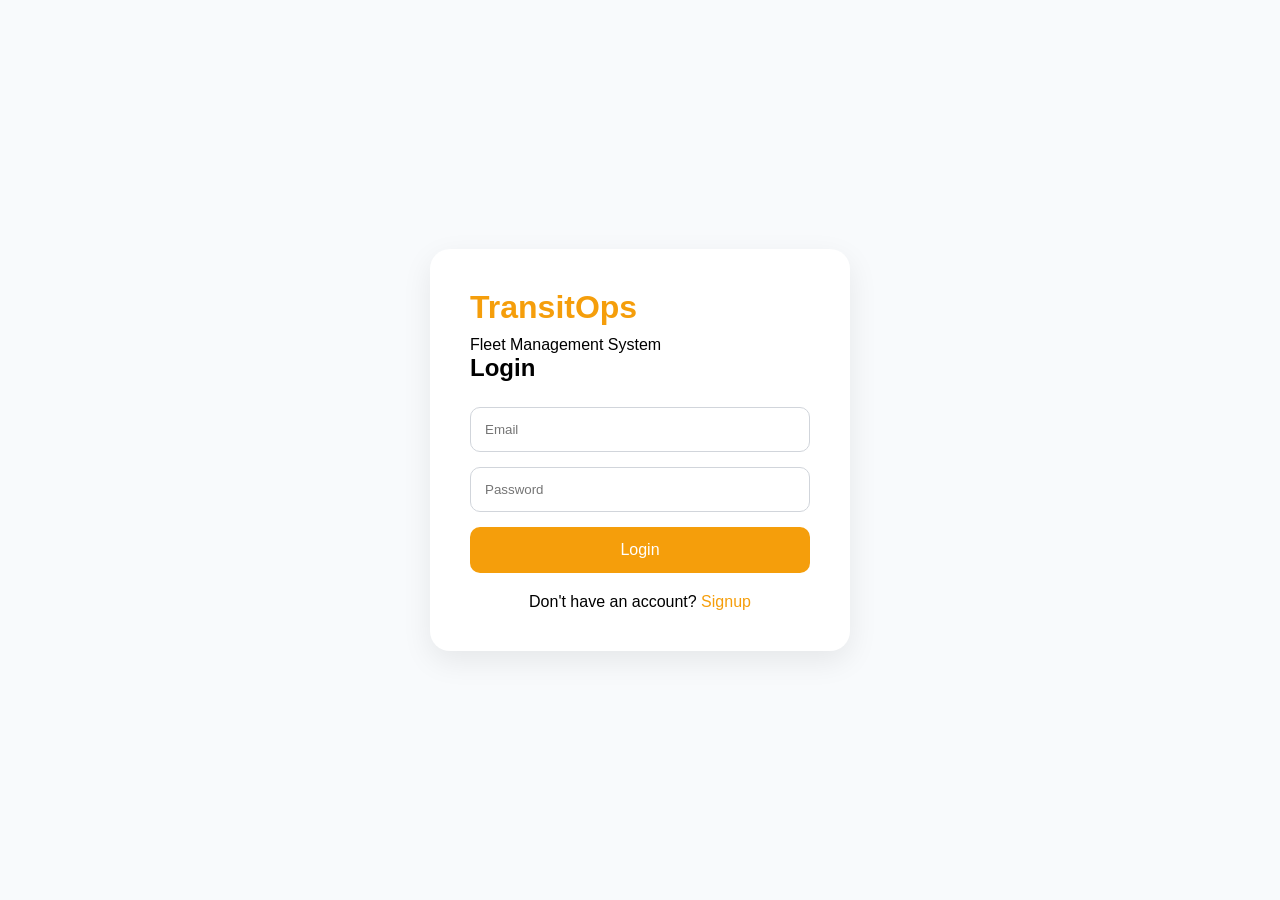
<file: index.html>
<!DOCTYPE html>
<html lang="en">

<head>
    <meta charset="UTF-8">
    <meta name="viewport" content="width=device-width, initial-scale=1.0">
    <title>TransitOps</title>

    <link rel="stylesheet" href="css/style.css">

    <!-- Inter Font -->
    <link rel="preconnect" href="https://fonts.googleapis.com">
    <link rel="preconnect" href="https://fonts.gstatic.com" crossorigin>
    <link href="https://fonts.googleapis.com/css2?family=Inter:wght@300;400;500;600;700;800&display=swap"
        rel="stylesheet">
</head>

<body>

    <nav class="navbar">

        <div class="logo">
            <span>Transit</span>Ops
        </div>

        <ul class="nav-links">
            <li><a href="dashboard.html">Dashboard</a></li>
            <li><a href="fleet.html">Fleet</a></li>
            <li><a href="drivers.html">Drivers</a></li>
            <li><a href="trips.html">Trips</a></li>
            <li><a href="analytics.html">Analytics</a></li>
        </ul>

        <button class="login-btn">Login</button>

    </nav>

    <section class="hero">

        <div class="hero-left">

            <div class="badge">
                Smart Transport Operations Platform
            </div>

            <h1>
                <span>TransitOps</span> — Intelligent Fleet Management for Modern Enterprises.
            </h1>

            <p>
                Centralize vehicles, drivers, trips, maintenance, and operational insights in one intelligent platform.
            </p>

            <div class="buttons">
                <button class="primary-btn">
                    Launch Dashboard
                </button>

                <button class="secondary-btn">
                    View Demo
                </button>
            </div>

        </div>

        <div class="hero-right">

            <div class="hero-image">
                <img src="asset/hero-image.png" alt="TransitOps Dashboard">
            </div>


        </div>

    </section>
<script src="js/auth.js"></script>
</body>

</html>
</file>
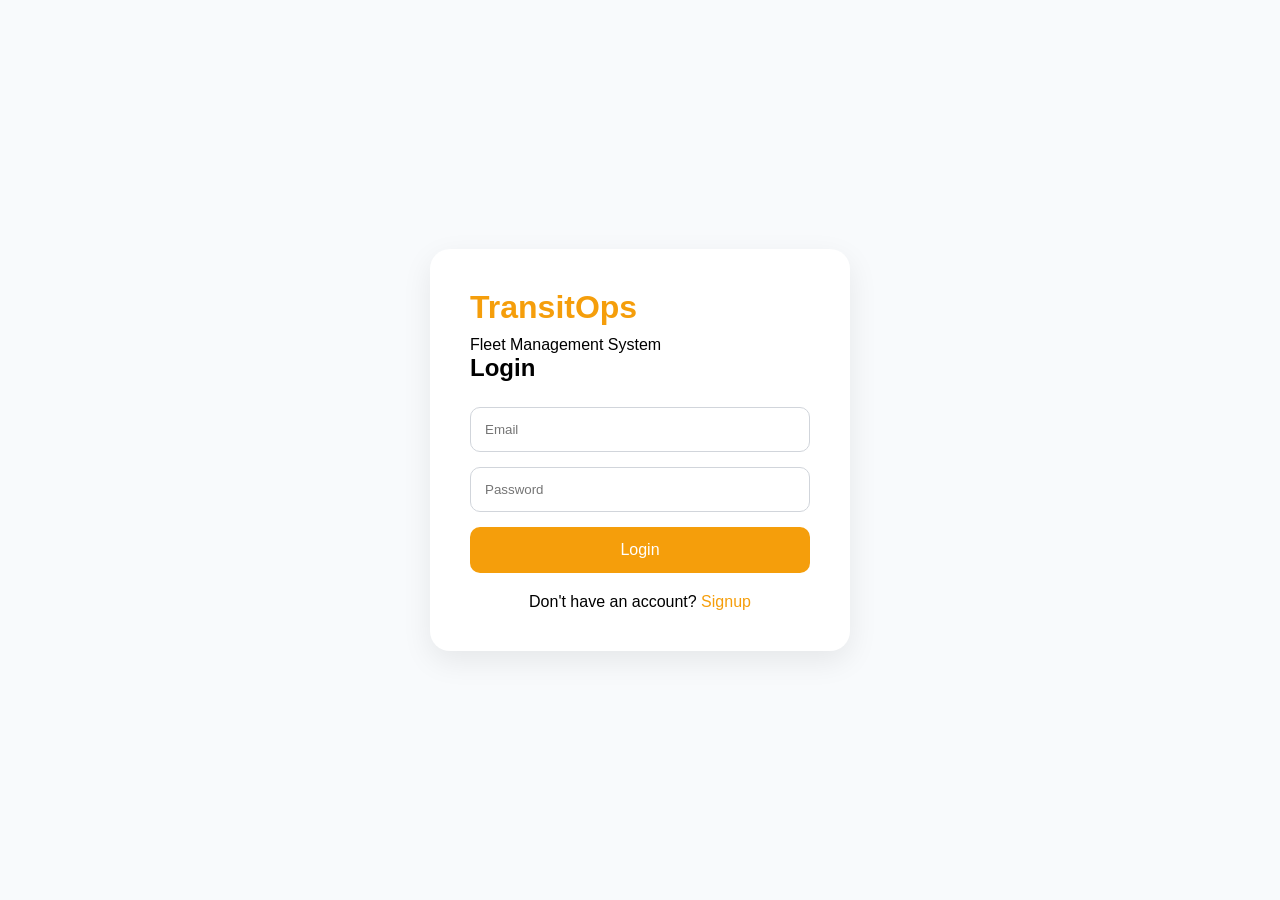
<file: analytics.html>
<!DOCTYPE html>
<html>

<head>

    <title>Analytics</title>

    <link rel="stylesheet" href="css/sidebar.css">
    <link rel="stylesheet" href="css/layout.css">
    <link rel="stylesheet" href="css/analytics.css">

</head>

<body>

<div class="app">

    <div id="sidebar-container"></div>

    <main class="main-content">

        <div class="topbar">

            <input
                type="text"
                class="search-box"
                placeholder="Search..."
            >

            <div class="profile">
                <span>Dispatcher</span>
                <div class="avatar">AR</div>
            </div>

        </div>

        <h1>Reports & Analytics</h1>

        <p class="subtitle">
            Fleet performance and operational insights
        </p>

        <!-- KPI CARDS -->

        <section class="stats-grid">

            <div class="stat-card blue">
                <p>Fuel Efficiency</p>
                <h2 id="fuelEfficiency">0 km/l</h2>
            </div>

            <div class="stat-card green">
                <p>Fleet Utilization</p>
                <h2 id="fleetUtilization">0%</h2>
            </div>

            <div class="stat-card orange">
                <p>Operational Cost</p>
                <h2 id="operationalCost">₹0</h2>
            </div>

            <div class="stat-card green">
                <p>Vehicle ROI</p>
                <h2 id="vehicleROI">0%</h2>
            </div>

        </section>

        <!-- CHARTS -->

        <div class="analytics-grid">

            <div class="chart-card">

                <h3>Monthly Revenue</h3>

                <div class="bars">

                    <div class="bar" style="height:80px"></div>
                    <div class="bar" style="height:110px"></div>
                    <div class="bar" style="height:100px"></div>
                    <div class="bar" style="height:140px"></div>
                    <div class="bar" style="height:130px"></div>
                    <div class="bar" style="height:170px"></div>
                    <div class="bar" style="height:160px"></div>

                </div>

            </div>

            <div class="chart-card">

                <h3>Most Expensive Vehicles</h3>

                <div class="vehicle-cost">

                    <span>TRUCK-11</span>

                    <div class="progress">
                        <div class="fill red"></div>
                    </div>

                </div>

                <div class="vehicle-cost">

                    <span>MINI-03</span>

                    <div class="progress">
                        <div class="fill orange"></div>
                    </div>

                </div>

                <div class="vehicle-cost">

                    <span>VAN-05</span>

                    <div class="progress">
                        <div class="fill blue"></div>
                    </div>

                </div>

            </div>

        </div>

        <!-- TABLE -->

        <div class="table-card">

            <h2>Cost Breakdown</h2>

            <table>

                <thead>

                <tr>
                    <th>Category</th>
                    <th>Amount</th>
                </tr>

                </thead>

                <tbody>

                    <tr>
                        <td>Fuel</td>
                        <td id="fuelCostTable">₹0</td>
                    </tr>

                    <tr>
                        <td>Maintenance</td>
                        <td id="maintenanceCostTable">₹0</td>
                    </tr>

                    <tr>
                        <td>Toll & Misc</td>
                        <td id="miscCostTable">₹0</td>
                    </tr>

                </tbody>

            </table>

        </div>

    </main>

</div>

<script src="js/sidebar.js"></script>
<script src="js/storage.js"></script>
<script src="js/analytics.js"></script>

</body>
</html>
</file>
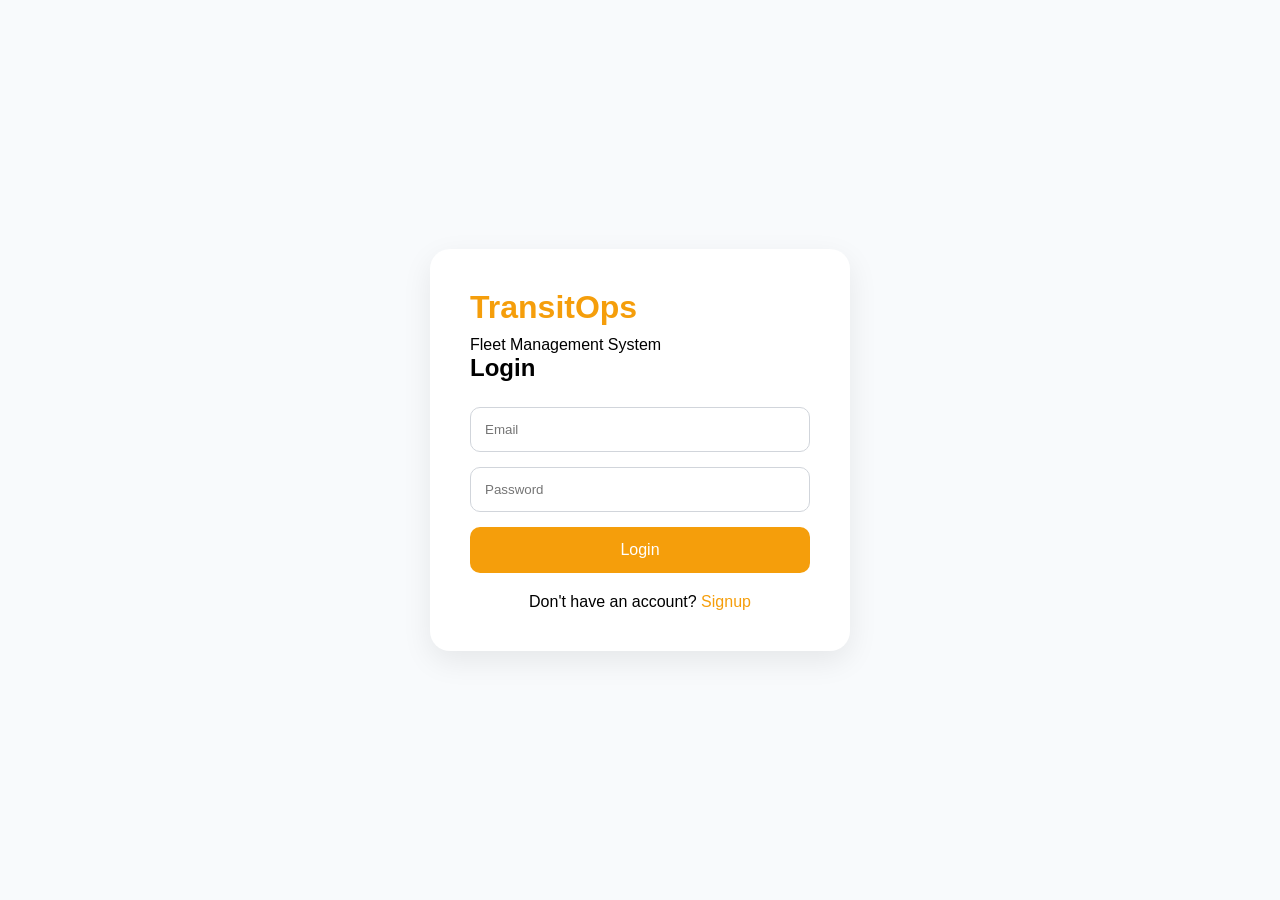
<file: dashboard.html>
<!DOCTYPE html>
<html>

<head>

    <title>Dashboard</title>

    <link rel="stylesheet" href="css/style.css">
    <link rel="stylesheet" href="css/sidebar.css">
    <link rel="stylesheet" href="css/layout.css">
    <link rel="stylesheet" href="css/dashboard.css">

</head>

<body>

    <div class="app">

        <div id="sidebar-container"></div>

        <main class="main-content">

            <header class="topbar">

                <input type="text" placeholder="Search vehicles, drivers, trips..." class="search-box">

                <div class="profile">
                    <span>Dispatcher</span>
                    <div class="avatar">AR</div>
                </div>

            </header>


            <section class="stats">


                <div class="card">
                    <h3>53</h3>
                    <p>Active Vehicles</p>
                </div>

                <div class="card">
                    <h3>42</h3>
                    <p>Available Vehicles</p>
                </div>

                <div class="card">
                    <h3>05</h3>
                    <p>Vehicles in Maintenance</p>
                </div>

                <div class="card">
                    <h3>18</h3>
                    <p>Active Trips</p>
                </div>

                <div class="card">
                    <h3>81%</h3>
                    <p>Fleet Utilization</p>
                </div>

            </section>



            </section>

            <section class="dashboard-grid">

                <div class="table-card">

                    <h2>Recent Trips</h2>

                    <table>

                        <tr>
                            <th>Trip</th>
                            <th>Vehicle</th>
                            <th>Driver</th>
                            <th>Status</th>
                        </tr>

                        <tr>
                            <td>TR001</td>
                            <td>VAN-05</td>
                            <td>Alex</td>
                            <td>
                                <span class="badge active">
                                    On Trip
                                </span>
                            </td>
                        </tr>

                        <tr>
                            <td>TR002</td>
                            <td>TRK-12</td>
                            <td>John</td>
                            <td>
                                <span class="badge complete">
                                    Completed
                                </span>
                            </td>
                        </tr>

                    </table>

                </div>

                <div class="status-card">

                    <div class="status-item">
                        <span>Available (42)</span>
                        <div class="bar">
                            <div class="progress available"></div>
                        </div>
                    </div>

                    <div class="status-item">
                        <span>On Trip (18)</span>
                        <div class="bar">
                            <div class="progress trip"></div>
                        </div>
                    </div>

                    <div class="status-item">
                        <span>Maintenance (5)</span>
                        <div class="bar">
                            <div class="progress shop"></div>
                        </div>
                    </div>

                </div>

            </section>
        </main>




    </div>

    <script src="js/sidebar.js"></script>
    <script src="js/dashboard.js"></script>

</body>

</html>
</file>
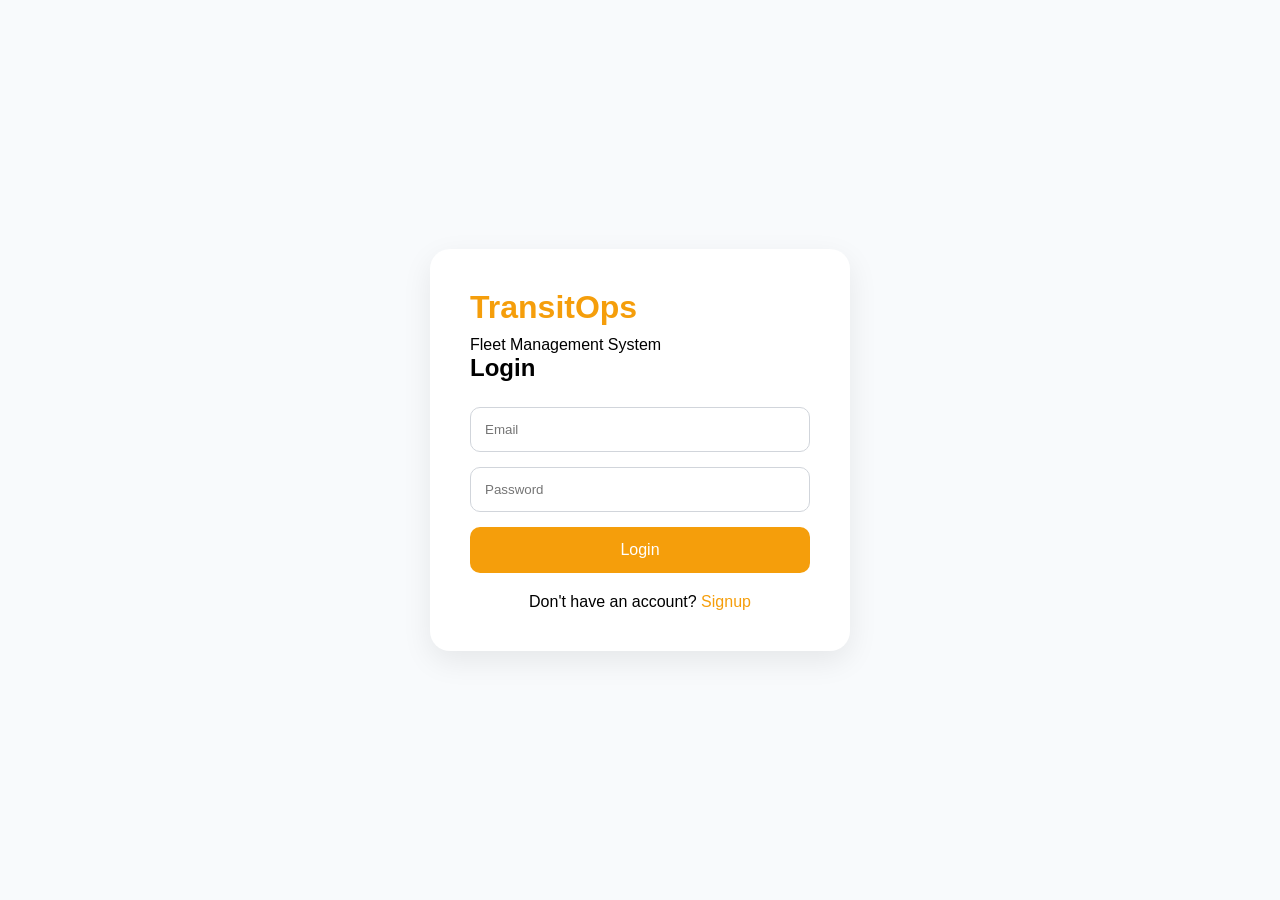
<file: drivers.html>
<!DOCTYPE html>
<html>

<head>
    <title>Drivers</title>

    <link rel="stylesheet" href="css/sidebar.css">
    <link rel="stylesheet" href="css/layout.css">
    <link rel="stylesheet" href="css/drivers.css">
</head>

<body>

<div class="app">

    <div id="sidebar-container"></div>

    <main class="main-content">

        <div class="page-header">

            <div>
                <h1>Drivers & Safety Profiles</h1>
                <p>Manage drivers and safety compliance.</p>
            </div>

            <button id="showFormBtn" class="add-btn">
                + Add Driver
            </button>

        </div>

        <div class="search-row">

            <input
                type="text"
                id="searchDriver"
                placeholder="Search driver..."
            >

        </div>

        <!-- Form -->

        <div id="driverForm" class="driver-form hidden">

            <input type="text" id="driverName" placeholder="Driver Name">

            <input type="text" id="licenseNo" placeholder="License Number">

            <select id="licenseType">
                <option>LMV</option>
                <option>HMV</option>
            </select>

            <input type="date" id="expiryDate">

            <input type="text" id="contact" placeholder="Contact Number">

            <input type="number" id="safetyScore" placeholder="Safety Score">

            <select id="driverStatus">
                <option>Available</option>
                <option>On Trip</option>
                <option>Off Duty</option>
                <option>Suspended</option>
            </select>

            <button id="saveDriverBtn">
                Save Driver
            </button>

        </div>

        <!-- Table -->

        <div class="table-card">

            <table>

                <thead>
                    <tr>
                        <th>Driver</th>
                        <th>License</th>
                        <th>Category</th>
                        <th>Expiry</th>
                        <th>Contact</th>
                        <th>Safety</th>
                        <th>Status</th>
                        <th>Action</th>
                    </tr>
                </thead>

                <tbody id="driverTable">

                </tbody>

            </table>

        </div>

    </main>

</div>

<script src="js/sidebar.js"></script>
<script src="js/storage.js"></script>
<script src="js/drivers.js"></script>

</body>
</html>
</file>
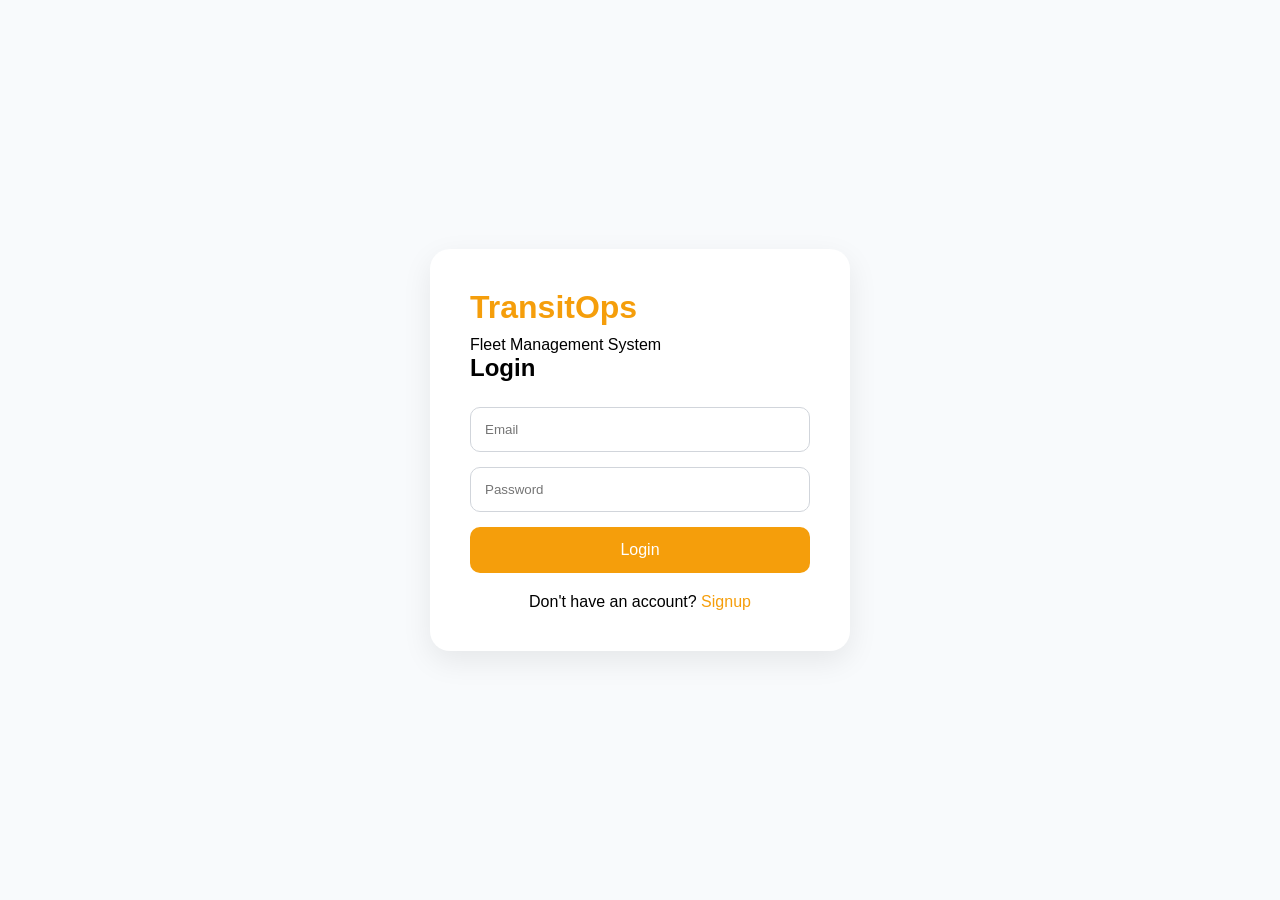
<file: expenses.html>
<!DOCTYPE html>
<html>

<head>

    <title>Fuel & Expenses</title>

    <link rel="stylesheet" href="css/sidebar.css">
    <link rel="stylesheet" href="css/layout.css">
    <link rel="stylesheet" href="css/expenses.css">

</head>

<body>

<div class="app">

    <div id="sidebar-container"></div>

    <main class="main-content">

        <div class="topbar">

            <input
                type="text"
                placeholder="Search expenses..."
                class="search-box"
            >

            <div class="profile">
                <span>Dispatcher</span>
                <div class="avatar">AR</div>
            </div>

        </div>

        <h1>Fuel & Expenses</h1>
        <p class="subtitle">
            Track fuel and operational expenses.
        </p>

        <!-- Summary Cards -->

        <section class="expense-cards">

            <div class="expense-card">
                <h3 id="fuelTotal">₹0</h3>
                <p>Fuel Cost</p>
            </div>

            <div class="expense-card">
                <h3 id="maintenanceTotal">₹0</h3>
                <p>Maintenance</p>
            </div>

            <div class="expense-card">
                <h3 id="miscTotal">₹0</h3>
                <p>Toll & Misc</p>
            </div>

            <div class="expense-card">
                <h3 id="grandTotal">₹0</h3>
                <p>Total Cost</p>
            </div>

        </section>

        <div class="expense-grid">

            <!-- Fuel Form -->

            <div class="form-card">

                <h2>Log Fuel</h2>

                <select id="fuelVehicle">
                    <option value="">Select Vehicle</option>
                </select>

                <input
                    type="number"
                    id="liters"
                    placeholder="Liters"
                >

                <input
                    type="number"
                    id="fuelCost"
                    placeholder="Fuel Cost"
                >

                <input
                    type="date"
                    id="fuelDate"
                >

                <button id="saveFuel">
                    Log Fuel
                </button>

            </div>

            <!-- Expense Form -->

            <div class="form-card">

                <h2>Add Expense</h2>

                <input
                    type="text"
                    id="tripId"
                    placeholder="Trip ID"
                >

                <input
                    type="number"
                    id="toll"
                    placeholder="Toll Amount"
                >

                <input
                    type="number"
                    id="otherExpense"
                    placeholder="Other Expense"
                >

                <button id="saveExpense">
                    Add Expense
                </button>

            </div>

        </div>

        <!-- Fuel Table -->

        <div class="table-card">

            <h2>Fuel Logs</h2>

            <table>

                <thead>

                    <tr>
                        <th>Vehicle</th>
                        <th>Date</th>
                        <th>Liters</th>
                        <th>Cost</th>
                    </tr>

                </thead>

                <tbody id="fuelTable"></tbody>

            </table>

        </div>

        <!-- Expense Table -->

        <div class="table-card">

            <h2>Other Expenses</h2>

            <table>

                <thead>

                    <tr>
                        <th>Trip</th>
                        <th>Toll</th>
                        <th>Other</th>
                        <th>Total</th>
                    </tr>

                </thead>

                <tbody id="expenseTable"></tbody>

            </table>

        </div>

    </main>

</div>

<script src="js/sidebar.js"></script>
<script src="js/storage.js"></script>
<script src="js/expenses.js"></script>

</body>
</html>
</file>
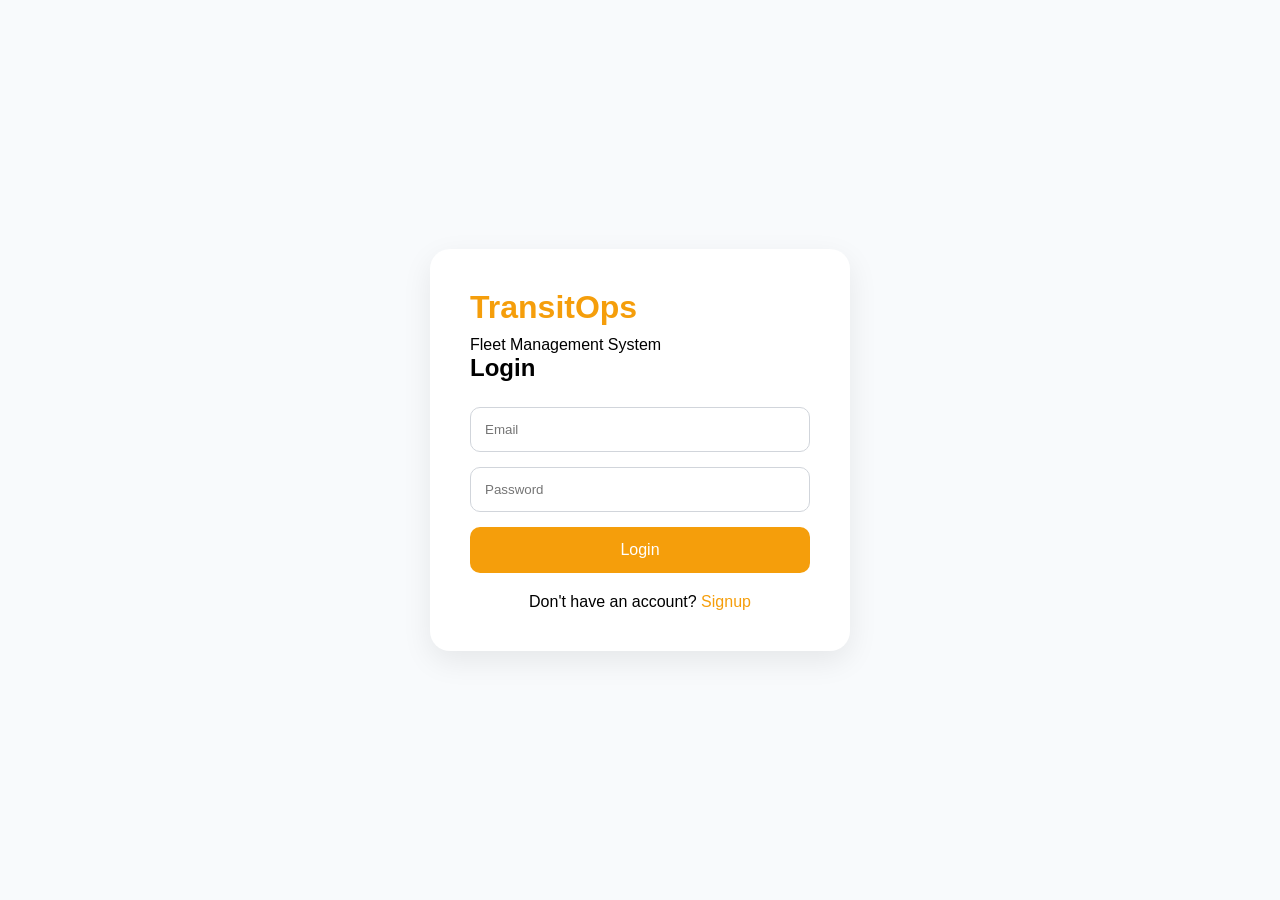
<file: login.html>
<!DOCTYPE html>
<html>

<head>

    <title>Login</title>

    <link rel="stylesheet" href="css/auth.css">

</head>

<body>

<div class="auth-container">

    <div class="auth-card">

        <h1>TransitOps</h1>
        <p>Fleet Management System</p>

        <h2>Login</h2>

        <input
            type="email"
            id="email"
            placeholder="Email"
        >

        <input
            type="password"
            id="password"
            placeholder="Password"
        >

        <button id="loginBtn">
            Login
        </button>

        <p class="switch">

            Don't have an account?

            <a href="signup.html">
                Signup
            </a>

        </p>

    </div>

</div>

<script src="js/login.js"></script>

</body>
</html>
</file>
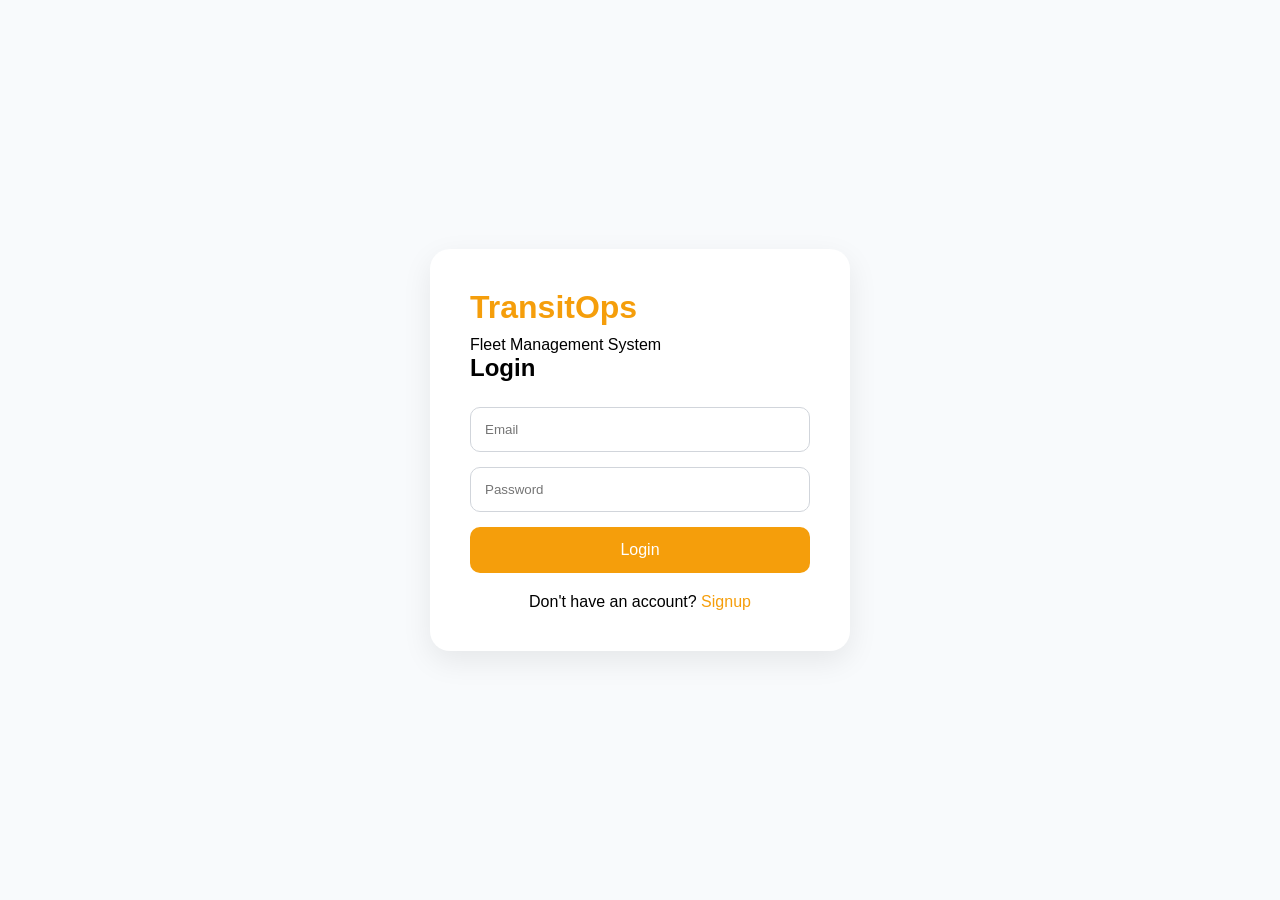
<file: maintenance.html>
<!DOCTYPE html>
<html lang="en">

<head>

    <meta charset="UTF-8">
    <meta name="viewport" content="width=device-width, initial-scale=1.0">

    <title>Maintenance</title>

    <link rel="stylesheet" href="css/sidebar.css">
    <link rel="stylesheet" href="css/layout.css">
    <link rel="stylesheet" href="css/maintenance.css">

</head>

<body>

    <div class="app">

        <!-- Sidebar -->
        <div id="sidebar-container"></div>

        <!-- Main Content -->
        <main class="main-content">

            <!-- Top Bar -->
            <div class="topbar">

                <input
                    type="text"
                    placeholder="Search maintenance records..."
                    class="search-box"
                >

                <div class="profile">

                    <span>Dispatcher</span>

                    <div class="avatar">
                        AR
                    </div>

                </div>

            </div>

            <!-- Page Title -->
            <div class="page-header">

                <h1>Maintenance Operations</h1>

                <p>
                    Manage service records and vehicle maintenance history.
                </p>

            </div>

            <!-- Main Grid -->
            <div class="maintenance-grid">

                <!-- Left Side -->
                <div class="maintenance-form-card">

                    <h2>Log Service Record</h2>

                    <label>Vehicle</label>
                    <select id="vehicleSelect">
                        <option>Select Vehicle</option>
                    </select>

                    <label>Service Type</label>
                    <input
                        type="text"
                        id="serviceType"
                        placeholder="Oil Change"
                    >

                    <label>Cost</label>
                    <input
                        type="number"
                        id="cost"
                        placeholder="2500"
                    >

                    <label>Date</label>
                    <input
                        type="date"
                        id="date"
                    >

                    <label>Status</label>
                    <select id="status">

                        <option value="In Shop">
                            In Shop
                        </option>

                        <option value="Completed">
                            Completed
                        </option>

                    </select>

                    <button id="saveBtn">
                        Save Record
                    </button>

                    <div class="maintenance-rules">

                        <p class="green-text">
                            Available ➜ In Shop
                        </p>

                        <p class="orange-text">
                            In Shop ➜ Available
                        </p>

                        <small>
                            Vehicles in shop are removed
                            from the dispatch pool.
                        </small>

                    </div>

                </div>

                <!-- Right Side -->
                <div class="service-card">

                    <h2>Service Log</h2>

                    <table>

                        <thead>

                            <tr>
                                <th>Vehicle</th>
                                <th>Service</th>
                                <th>Cost</th>
                                <th>Date</th>
                                <th>Status</th>
                            </tr>

                        </thead>

                        <tbody id="serviceTable">

                            <!-- JS inserts rows here -->

                        </tbody>

                    </table>

                </div>

            </div>

        </main>

    </div>

    <!-- Scripts -->

    <script src="js/sidebar.js"></script>

    <script src="js/storage.js"></script>

    <script src="js/maintenance.js"></script>
    <script src="js/auth.js"></script>

</body>

</html>
</file>
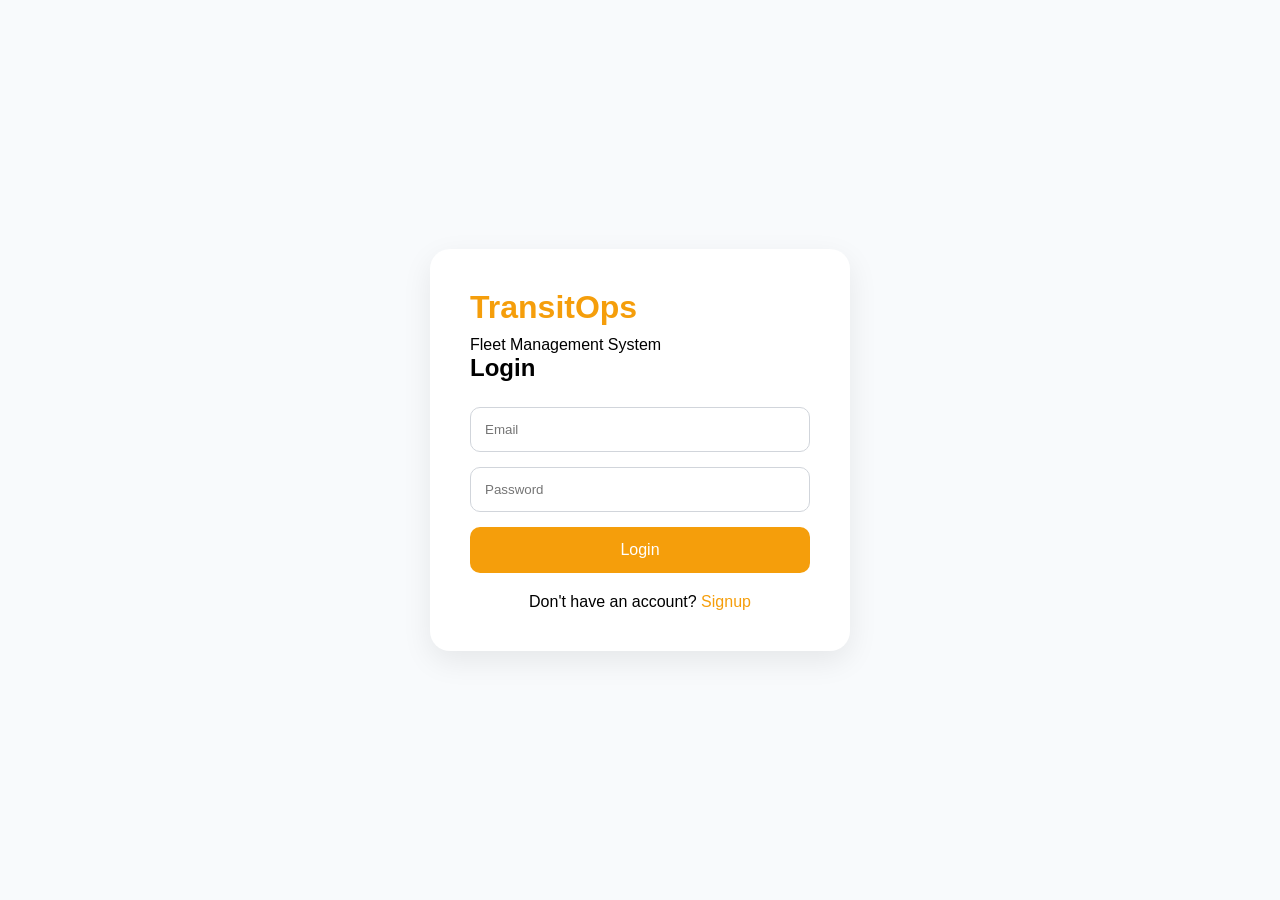
<file: settings.html>
<!DOCTYPE html>
<html>

<head>

    <title>Settings</title>

    <link rel="stylesheet" href="css/sidebar.css">
    <link rel="stylesheet" href="css/layout.css">
    <link rel="stylesheet" href="css/settings.css">

</head>

<body>

<div class="app">

    <div id="sidebar-container"></div>

    <main class="main-content">

        <div class="topbar">

            <input
                type="text"
                class="search-box"
                placeholder="Search..."
            >

            <div class="profile">
                <span>Dispatcher</span>
                <div class="avatar">AR</div>
            </div>

        </div>

        <h1>Settings & RBAC</h1>

        <p class="subtitle">
            System settings and role permissions
        </p>

        <div class="settings-grid">

            <!-- LEFT -->

            <div class="settings-card">

                <h2>General Settings</h2>

                <label>Depot Name</label>
                <input
                    type="text"
                    id="depotName"
                    value="Gandhinagar Depot"
                >

                <label>Currency</label>
                <input
                    type="text"
                    id="currency"
                    value="INR (₹)"
                >

                <label>Distance Unit</label>
                <input
                    type="text"
                    id="distanceUnit"
                    value="Kilometers"
                >

                <button id="saveSettingsBtn">
                    Save Changes
                </button>

            </div>

            <!-- RIGHT -->

            <div class="settings-card">

                <h2>Role Based Access Control</h2>

                <table>

                    <thead>

                    <tr>
                        <th>Role</th>
                        <th>Fleet</th>
                        <th>Drivers</th>
                        <th>Trips</th>
                        <th>Expenses</th>
                        <th>Analytics</th>
                    </tr>

                    </thead>

                    <tbody>

                    <tr>
                        <td>Fleet Manager</td>
                        <td>✔</td>
                        <td>✔</td>
                        <td>✔</td>
                        <td>✔</td>
                        <td>✔</td>
                    </tr>

                    <tr>
                        <td>Dispatcher</td>
                        <td>View</td>
                        <td>-</td>
                        <td>✔</td>
                        <td>-</td>
                        <td>-</td>
                    </tr>

                    <tr>
                        <td>Safety Officer</td>
                        <td>-</td>
                        <td>✔</td>
                        <td>View</td>
                        <td>-</td>
                        <td>-</td>
                    </tr>

                    <tr>
                        <td>Financial Analyst</td>
                        <td>View</td>
                        <td>-</td>
                        <td>-</td>
                        <td>✔</td>
                        <td>✔</td>
                    </tr>

                    </tbody>

                </table>

            </div>

        </div>

    </main>

</div>

<script src="js/sidebar.js"></script>
<script src="js/storage.js"></script>
<script src="js/settings.js"></script>
<script src="js/auth.js"></script>

</body>
</html>
</file>
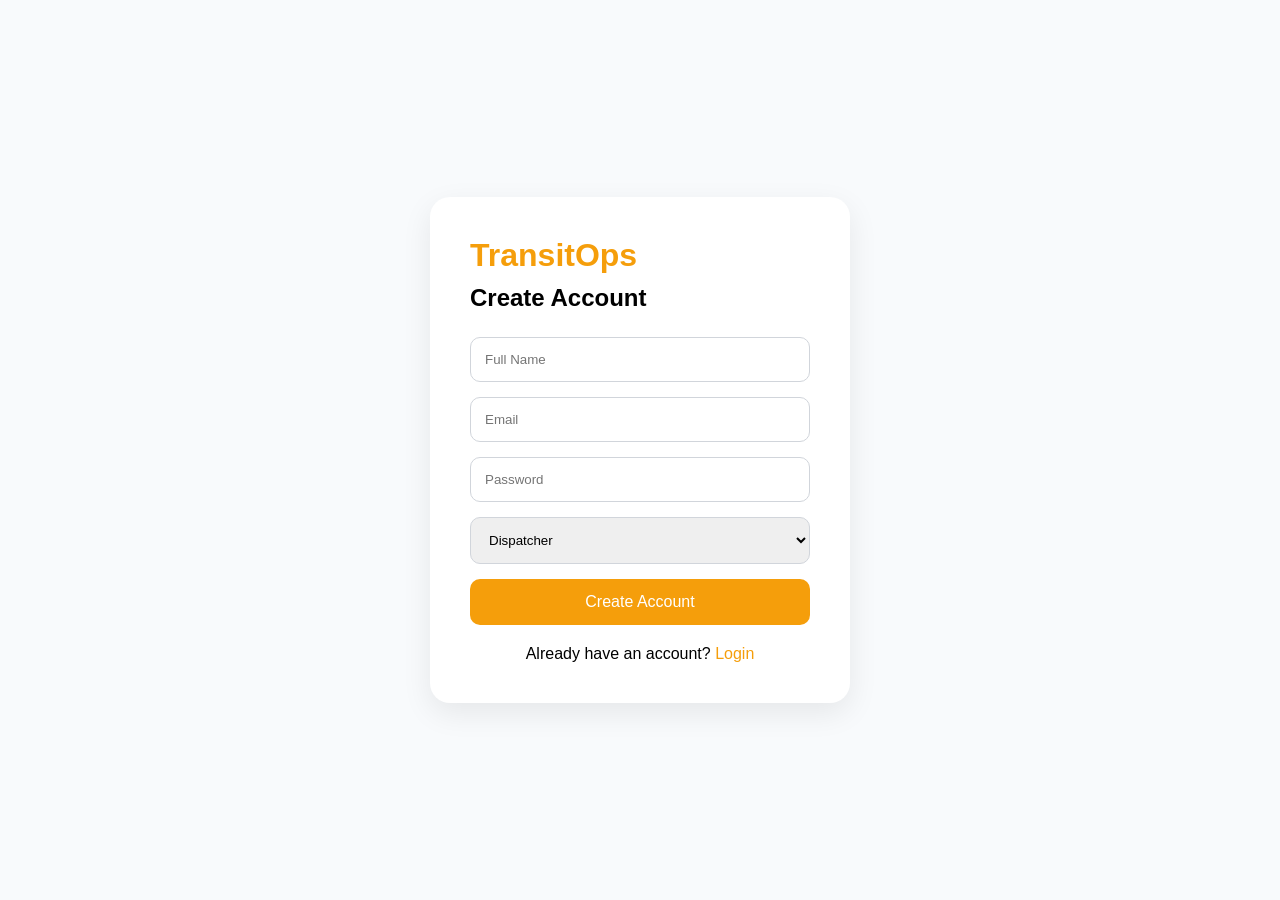
<file: signup.html>
<!DOCTYPE html>
<html>

<head>

    <title>Signup</title>

    <link rel="stylesheet" href="css/auth.css">

</head>

<body>

<div class="auth-container">

    <div class="auth-card">

        <h1>TransitOps</h1>

        <h2>Create Account</h2>

        <input
            type="text"
            id="name"
            placeholder="Full Name"
        >

        <input
            type="email"
            id="email"
            placeholder="Email"
        >

        <input
            type="password"
            id="password"
            placeholder="Password"
        >

        <select id="role">

            <option value="dispatcher">
                Dispatcher
            </option>

            <option value="fleet_manager">
                Fleet Manager
            </option>

            <option value="maintenance">
                Maintenance
            </option>

            <option value="finance">
                Finance
            </option>

            <option value="safety">
                Safety Officer
            </option>

        </select>

        <button id="signupBtn">
            Create Account
        </button>

        <p class="switch">

            Already have an account?

            <a href="login.html">
                Login
            </a>

        </p>

    </div>

</div>

<script src="js/signup.js"></script>

</body>
</html>
</file>
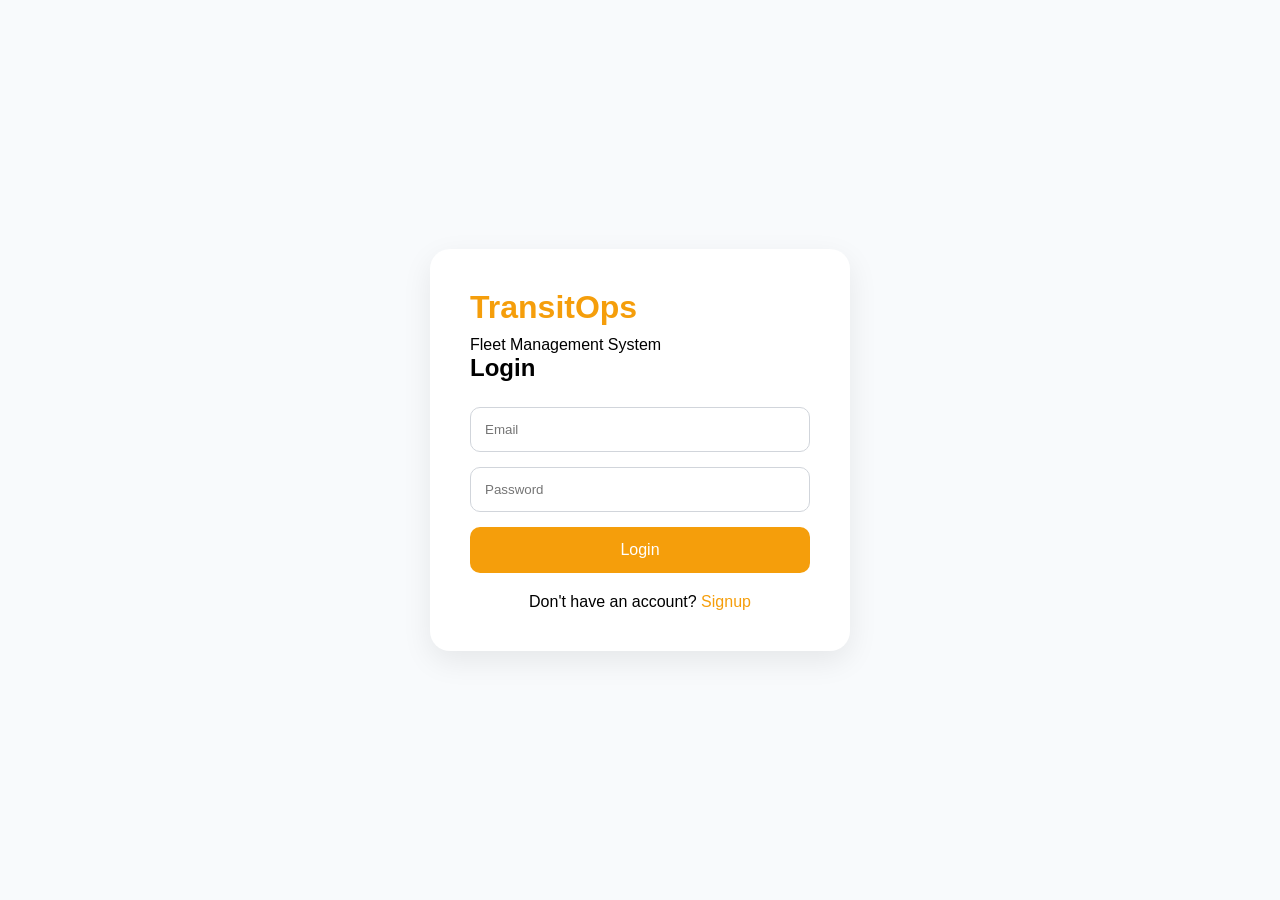
<file: trips.html>
<!DOCTYPE html>
<html>

<head>

    <title>Trip Dispatcher</title>

    <link rel="stylesheet" href="css/sidebar.css">
    <link rel="stylesheet" href="css/layout.css">
    <link rel="stylesheet" href="css/trips.css">

</head>

<body>

<div class="app">

    <div id="sidebar-container"></div>

    <main class="main-content">

        <div class="trip-grid">

            <!-- LEFT PANEL -->

            <div class="dispatch-card">

                <h2>Create Trip</h2>

                <input id="source" placeholder="Source">

                <input id="destination" placeholder="Destination">

                <select id="vehicleSelect"></select>

                <select id="driverSelect"></select>

                <input
                    type="number"
                    id="cargoWeight"
                    placeholder="Cargo Weight (kg)"
                >

                <input
                    type="number"
                    id="distance"
                    placeholder="Distance (km)"
                >

                <div id="capacityWarning"></div>

                <div class="button-row">
                    <button id="dispatchBtn">
                        Dispatch Trip
                    </button>

                    <button id="cancelBtn">
                        Cancel
                    </button>
                </div>

            </div>

            <!-- RIGHT PANEL -->

            <div class="live-board">

                <h2>Live Board</h2>

                <div id="tripList"></div>

            </div>

        </div>

    </main>

</div>

<script src="js/sidebar.js"></script>
<script src="js/storage.js"></script>
<script src="js/trips.js"></script>
<script src="js/auth.js"></script>
</body>

</html>
</file>
<file: css/style.css>
*{
    margin:0;
    padding:0;
    box-sizing:border-box;
}

body{
    font-family:'Inter',sans-serif;
    background:#ebecd3;
    color:#111827;
}

a{
    text-decoration:none;
    color:inherit;
}

ul{
    list-style:none;
}

/* Navbar */

.navbar{
    width:90%;
    margin:auto;
    height:90px;

    display:flex;
    justify-content:space-between;
    align-items:center;
}

.logo{
    font-size:38px;
    font-weight:800;
}

.logo span{
    color:#f59e0b;
}

.nav-links{
    display:flex;
    gap:35px;
    font-size:17px;
    font-weight:500;
}

.nav-links a{
    transition:0.3s;
}

.nav-links a:hover{
    color:#f59e0b;
}

.login-btn{
    padding:14px 30px;
    border:none;
    border-radius:12px;
    background:#f59e0b;
    color:white;
    font-size:16px;
    font-weight:600;
    cursor:pointer;
}

/* Hero */

.hero{
    width:90%;
    margin:auto;

    min-height:85vh;

    display:flex;
    justify-content:space-between;
    align-items:center;
}

.hero-left{
    width:55%;
}

.badge{
    display:inline-block;

    padding:12px 22px;

    background:#fff7e6;

    color:#d97706;

    border-radius:50px;

    font-weight:600;

    margin-bottom:25px;
}

.hero-left h1{
    font-size:72px;
    font-weight:800;
    line-height:1.1;
    margin-bottom:25px;
}

.hero-left h1 span{
    color:#f59e0b;
}

.hero-left p{
    font-size:22px;
    color:#6b7280;
    line-height:1.8;
    max-width:700px;
}

.buttons{
    display:flex;
    gap:20px;
    margin-top:40px;
}

.primary-btn{
    padding:18px 35px;
    border:none;
    border-radius:14px;
    background:#f59e0b;
    color:white;
    font-size:17px;
    font-weight:600;
    cursor:pointer;
}

.secondary-btn{
    padding:18px 35px;
    border:1px solid #d1d5db;
    border-radius:14px;
    background:white;
    font-size:17px;
    font-weight:600;
    cursor:pointer;
}


/* Right Side */
.hero-image{
    flex: 1;
    display: flex;
    justify-content: center;
}

.hero-image img{
    width: 100%;
    max-width: 850px;

    border-radius: 24px;

    box-shadow:
        0 30px 60px rgba(0,0,0,0.10);

    transition: 0.3s ease;
}

.hero-image img:hover{
    transform: translateY(-8px);
}
</file>
<file: css/sidebar.css>
*{
    margin:0;
    padding:0;
    box-sizing:border-box;
}

body{
    font-family:'Inter',sans-serif;
}

a{
    text-decoration:none;
    color:inherit;
}

ul{
    list-style:none;
}

/* =========================
   SIDEBAR
========================= */

.sidebar{
    width:260px;
    min-height:100vh;
    background:white;
    border-right:1px solid #e5e7eb;
    padding:30px 20px;
    position:fixed;
    left:0;
    top:0;
}

/* =========================
   LOGO SECTION
========================= */

.logo-section{
    margin-bottom:50px;
}

.transitops-sidebar-home-link{
    text-decoration:none;
    color:inherit;
    display:block;
}

.transitops-sidebar-home-link:hover{
    opacity:0.95;
    cursor:pointer;
}

.logo{
    font-size:36px;
    font-weight:800;
}

.logo span{
    color:#f59e0b;
}

.logo-section p{
    color:#9ca3af;
    font-size:14px;
    margin-top:5px;
}

/* =========================
   MENU
========================= */

.menu li{
    margin-bottom:10px;
}

.menu li a{
    display:block;
    padding:14px 18px;
    border-radius:12px;
    color:#6b7280;
    transition:0.3s;
    font-weight:500;
}

.menu li a:hover{
    background:#fff7ed;
    color:#f59e0b;
}

/* Active menu item (optional) */

.menu li a.active{
    background:#fff7ed;
    color:#f59e0b;
    font-weight:600;
}

/* Logout styling */

#logoutBtn:hover{
    background:#fee2e2;
    color:#dc2626;
}

/* =========================
   RESPONSIVE
========================= */

@media(max-width:768px){

    .sidebar{
        width:220px;
    }

    .logo{
        font-size:30px;
    }

}
</file>
<file: css/layout.css>
/* Main App Layout */

.app {
    display: flex;
    min-height: 100vh;
}

/* Sidebar Area */

#sidebar-container {
    width: 260px;
    flex-shrink: 0;
}

/* Main Content Area */

.main-content {
    flex: 1;
    min-height: 100vh;

    padding: 30px 40px;

    background: #f8f9fc;

    overflow-x: auto;
}

/* =========================
   TOP BAR
========================= */

.topbar{
    display:flex;
    justify-content:space-between;
    align-items:center;
    margin-bottom:30px;
}

.search-box{
    width:380px;
    padding:14px 20px;
    border:1px solid #d1d5db;
    border-radius:12px;
    background:white;
    font-size:15px;
    outline:none;
    transition:0.3s;
}

.search-box:focus{
    border-color:#f59e0b;
    box-shadow:0 0 0 4px rgba(245,158,11,0.15);
}

.profile{
    display:flex;
    align-items:center;
    gap:15px;
}

.profile span{
    font-weight:600;
    color:#374151;
}

.avatar{
    width:42px;
    height:42px;
    border-radius:50%;
    background:#f59e0b;
    color:white;
    display:flex;
    justify-content:center;
    align-items:center;
    font-weight:700;
}
</file>
<file: css/analytics.css>
.subtitle{
    color:#6b7280;
    margin-bottom:30px;
}

.stats-grid{
    display:grid;
    grid-template-columns:repeat(4,1fr);
    gap:20px;
    margin-bottom:30px;
}

.stat-card{
    background:white;
    padding:25px;
    border-radius:18px;
    box-shadow:0 4px 15px rgba(0,0,0,0.05);
}

.stat-card p{
    color:#6b7280;
    margin-bottom:10px;
}

.stat-card h2{
    font-size:34px;
}

.blue{
    border-left:6px solid #3b82f6;
}

.green{
    border-left:6px solid #22c55e;
}

.orange{
    border-left:6px solid #f59e0b;
}

.analytics-grid{
    display:grid;
    grid-template-columns:1fr 1fr;
    gap:25px;
    margin-bottom:30px;
}

.chart-card{
    background:white;
    padding:25px;
    border-radius:18px;
    box-shadow:0 4px 15px rgba(0,0,0,0.05);
}

.bars{
    display:flex;
    align-items:flex-end;
    gap:15px;
    height:220px;
    margin-top:25px;
}

.bar{
    width:50px;
    background:#3b82f6;
    border-radius:10px 10px 0 0;
}

.vehicle-cost{
    margin-top:25px;
}

.progress{
    width:100%;
    height:18px;
    background:#e5e7eb;
    border-radius:20px;
    overflow:hidden;
    margin-top:10px;
}

.fill{
    height:100%;
}

.red{
    width:90%;
    background:#ef4444;
}

.orange{
    width:45%;
    background:#f59e0b;
}

.blue{
    width:20%;
    background:#3b82f6;
}

.table-card{
    background:white;
    padding:25px;
    border-radius:18px;
    box-shadow:0 4px 15px rgba(0,0,0,0.05);
}

table{
    width:100%;
    border-collapse:collapse;
    margin-top:20px;
}

th,
td{
    padding:16px;
    border-bottom:1px solid #eee;
    text-align:left;
}
</file>
<file: css/dashboard.css>
/* =========================
   TOP BAR
========================= */

.topbar{
    display:flex;
    justify-content:space-between;
    align-items:center;
    margin-bottom:30px;
}

.search-box{
    width:400px;
    padding:14px 20px;
    border:1px solid #e5e7eb;
    border-radius:12px;
    outline:none;
    font-size:15px;
    background:white;
}

.search-box:focus{
    border-color:#f59e0b;
}

.profile{
    display:flex;
    align-items:center;
    gap:15px;
}

.profile span{
    font-weight:600;
    color:#374151;
}

.avatar{
    width:45px;
    height:45px;
    border-radius:50%;
    background:#f59e0b;
    color:white;
    display:flex;
    justify-content:center;
    align-items:center;
    font-weight:700;
}

/* =========================
   KPI CARDS
========================= */

.stats{
    display:grid;
    grid-template-columns:repeat(5,1fr);
    gap:20px;
    margin-bottom:30px;
}

.card{
    background:white;
    border-radius:18px;
    padding:25px;
    box-shadow:0 4px 15px rgba(0,0,0,0.05);
}

.card h3{
    font-size:38px;
    color:#f59e0b;
    margin-bottom:8px;
}

.card p{
    color:#6b7280;
    font-size:15px;
}

/* =========================
   LOWER SECTION
========================= */

.dashboard-grid{
    display:grid;
    grid-template-columns:2fr 1fr;
    gap:20px;
}

/* =========================
   TABLE CARD
========================= */

.table-card{
    background:white;
    border-radius:18px;
    padding:25px;
    box-shadow:0 4px 15px rgba(0,0,0,0.05);
}

.table-card h2{
    margin-bottom:20px;
}

table{
    width:100%;
    border-collapse:collapse;
}

th{
    text-align:left;
    padding:16px;
    color:#6b7280;
    border-bottom:1px solid #e5e7eb;
}

td{
    padding:16px;
    border-bottom:1px solid #f3f4f6;
}

/* =========================
   STATUS BADGES
========================= */

.badge{
    padding:8px 14px;
    border-radius:30px;
    font-size:13px;
    font-weight:600;
}

.active{
    background:#dbeafe;
    color:#2563eb;
}

.complete{
    background:#dcfce7;
    color:#16a34a;
}

/* =========================
   VEHICLE STATUS CARD
========================= */

.status-card{
    background:white;
    border-radius:18px;
    padding:25px;
    box-shadow:0 4px 15px rgba(0,0,0,0.05);
}

.status-card h2{
    margin-bottom:25px;
}

.status-item{
    margin-bottom:25px;
}

.status-item span{
    font-size:14px;
    font-weight:500;
    color:#374151;
}

.bar{
    width:100%;
    height:12px;
    background:#e5e7eb;
    border-radius:20px;
    overflow:hidden;
    margin-top:8px;
}

.progress{
    height:100%;
    border-radius:20px;
}

.available{
    width:79%;
    background:#22c55e;
}

.trip{
    width:18%;
    background:#3b82f6;
}

.shop{
    width:10%;
    background:#f59e0b;
}
</file>
<file: css/drivers.css>
/* =========================
   PAGE HEADER
========================= */

.page-header{
    display:flex;
    justify-content:space-between;
    align-items:center;
    margin-bottom:30px;
}

.page-header h1{
    font-size:36px;
    margin-bottom:5px;
    color:#111827;
}

.page-header p{
    color:#6b7280;
}

/* =========================
   ADD DRIVER BUTTON
========================= */

.add-btn{
    background:#f59e0b;
    color:white;
    border:none;
    padding:14px 24px;
    border-radius:12px;
    cursor:pointer;
    font-weight:600;
    transition:0.3s;
}

.add-btn:hover{
    background:#d97706;
}

/* =========================
   SEARCH
========================= */

.search-row{
    margin-bottom:25px;
}

#searchDriver{
    width:350px;
    padding:14px 18px;
    border:1px solid #d1d5db;
    border-radius:12px;
    outline:none;
    font-size:14px;
}

#searchDriver:focus{
    border-color:#f59e0b;
}

/* =========================
   DRIVER FORM
========================= */

.driver-form{
    background:white;
    padding:25px;
    border-radius:18px;
    display:grid;
    grid-template-columns:repeat(4,1fr);
    gap:15px;
    margin-bottom:30px;
    box-shadow:0 4px 15px rgba(0,0,0,0.05);
}

.driver-form input,
.driver-form select{
    padding:12px;
    border:1px solid #d1d5db;
    border-radius:10px;
    outline:none;
}

.driver-form input:focus,
.driver-form select:focus{
    border-color:#f59e0b;
}

#saveDriverBtn{
    background:#f59e0b;
    color:white;
    border:none;
    border-radius:10px;
    cursor:pointer;
    font-weight:600;
}

.hidden{
    display:none;
}

/* =========================
   TABLE
========================= */

.table-card{
    background:white;
    padding:25px;
    border-radius:18px;
    box-shadow:0 4px 15px rgba(0,0,0,0.05);
    overflow-x:auto;
}

table{
    width:100%;
    border-collapse:collapse;
}

th{
    padding:16px;
    text-align:left;
    color:#92400e;
    border-bottom:2px solid #f3f4f6;
}

td{
    padding:16px;
    border-bottom:1px solid #f3f4f6;
}

tbody tr:hover{
    background:#fafafa;
}

/* =========================
   STATUS BADGES
========================= */

.status{
    padding:6px 14px;
    border-radius:20px;
    font-size:13px;
    font-weight:600;
}

.available{
    background:#dcfce7;
    color:#15803d;
}

.trip{
    background:#dbeafe;
    color:#1d4ed8;
}

.off-duty{
    background:#e5e7eb;
    color:#374151;
}

.suspended{
    background:#fed7aa;
    color:#c2410c;
}

/* =========================
   ACTION BUTTONS
========================= */

.edit-btn,
.delete-btn{
    border:none;
    padding:8px 12px;
    border-radius:8px;
    cursor:pointer;
    margin-right:8px;
}

.edit-btn{
    background:#dbeafe;
    color:#2563eb;
}

.delete-btn{
    background:#fee2e2;
    color:#dc2626;
}

/* =========================
   MOBILE
========================= */

@media(max-width:900px){

    .driver-form{
        grid-template-columns:1fr;
    }

    #searchDriver{
        width:100%;
    }

}
</file>
<file: css/expenses.css>
.expense-cards{
    display:grid;
    grid-template-columns:repeat(4,1fr);
    gap:20px;
    margin:30px 0;
}

.expense-card{
    background:white;
    padding:25px;
    border-radius:16px;
    box-shadow:0 4px 15px rgba(0,0,0,.05);
}

.expense-card h3{
    font-size:32px;
    color:#f59e0b;
}

.expense-grid{
    display:grid;
    grid-template-columns:1fr 1fr;
    gap:25px;
    margin-bottom:30px;
}

.form-card,
.table-card{
    background:white;
    padding:25px;
    border-radius:16px;
    box-shadow:0 4px 15px rgba(0,0,0,.05);
}

.form-card input,
.form-card select{
    width:100%;
    padding:14px;
    border:1px solid #ddd;
    border-radius:10px;
    margin-bottom:15px;
}

button{
    width:100%;
    padding:14px;
    background:#f59e0b;
    color:white;
    border:none;
    border-radius:10px;
    cursor:pointer;
}

table{
    width:100%;
    border-collapse:collapse;
}

th,td{
    padding:15px;
    border-bottom:1px solid #eee;
    text-align:left;
}

.subtitle{
    color:#6b7280;
    margin-top:8px;
    margin-bottom:20px;
}
</file>
<file: css/auth.css>
*{
    margin:0;
    padding:0;
    box-sizing:border-box;
}

body{
    font-family:Arial, sans-serif;
    background:#f8fafc;
    display:flex;
    justify-content:center;
    align-items:center;
    min-height:100vh;
}

.auth-container{
    width:100%;
    display:flex;
    justify-content:center;
}

.auth-card{
    width:420px;
    background:white;
    padding:40px;
    border-radius:20px;
    box-shadow:0 10px 30px rgba(0,0,0,0.08);
}

.auth-card h1{
    color:#f59e0b;
    margin-bottom:10px;
}

.auth-card h2{
    margin-bottom:25px;
}

.auth-card input,
.auth-card select{
    width:100%;
    padding:14px;
    margin-bottom:15px;
    border:1px solid #d1d5db;
    border-radius:10px;
}

.auth-card button{
    width:100%;
    padding:14px;
    border:none;
    border-radius:10px;
    background:#f59e0b;
    color:white;
    font-size:16px;
    cursor:pointer;
}

.switch{
    margin-top:20px;
    text-align:center;
}

.switch a{
    color:#f59e0b;
    text-decoration:none;
}
</file>
<file: css/maintenance.css>
.maintenance-grid{
    display:grid;
    grid-template-columns:420px 1fr;
    gap:30px;
}

.maintenance-form-card,
.service-card{
    background:white;
    padding:25px;
    border-radius:18px;
    box-shadow:0 4px 15px rgba(0,0,0,.05);
}

.maintenance-form-card input,
.maintenance-form-card select{
    width:100%;
    padding:14px;
    margin-bottom:15px;
    border:1px solid #ddd;
    border-radius:10px;
}

#saveBtn{
    width:100%;
    padding:15px;
    background:#f59e0b;
    color:white;
    border:none;
    border-radius:10px;
    cursor:pointer;
}

.log-card{
    padding:18px;
    border:1px solid #eee;
    border-radius:12px;
    margin-bottom:15px;
}

.status{
    display:inline-block;
    padding:6px 12px;
    border-radius:20px;
    font-size:13px;
}

.shop-status{
    background:#fef3c7;
    color:#d97706;
}

.complete-status{
    background:#dcfce7;
    color:#16a34a;
}
</file>
<file: css/settings.css>
.subtitle{
    color:#6b7280;
    margin-bottom:30px;
}

.settings-grid{
    display:grid;
    grid-template-columns:1fr 1.5fr;
    gap:25px;
}

.settings-card{
    background:white;
    padding:30px;
    border-radius:18px;
    box-shadow:0 4px 15px rgba(0,0,0,0.05);
}

.settings-card h2{
    margin-bottom:25px;
}

.settings-card label{
    display:block;
    margin-bottom:8px;
    margin-top:20px;
    font-weight:600;
}

.settings-card input{
    width:100%;
    padding:14px;
    border:1px solid #d1d5db;
    border-radius:10px;
}

.settings-card button{
    margin-top:25px;
    width:100%;
    padding:14px;
    border:none;
    border-radius:12px;
    background:#3b82f6;
    color:white;
    font-size:16px;
    cursor:pointer;
}

table{
    width:100%;
    border-collapse:collapse;
    margin-top:20px;
}

th,
td{
    padding:15px;
    border-bottom:1px solid #eee;
    text-align:center;
}

th:first-child,
td:first-child{
    text-align:left;
}
</file>
<file: css/trips.css>
.trip-grid{
    display:grid;
    grid-template-columns:420px 1fr;
    gap:30px;
}

.dispatch-card,
.live-board{
    background:white;
    padding:25px;
    border-radius:20px;
    box-shadow:0 5px 20px rgba(0,0,0,0.05);
}

.dispatch-card h2,
.live-board h2{
    margin-bottom:25px;
}

.dispatch-card input,
.dispatch-card select{
    width:100%;
    padding:14px;
    border:1px solid #ddd;
    border-radius:10px;
    margin-bottom:15px;
}

.button-row{
    display:flex;
    gap:15px;
}

#dispatchBtn{
    flex:1;
    background:#f59e0b;
    color:white;
    border:none;
    padding:14px;
    border-radius:10px;
    cursor:pointer;
}

#cancelBtn{
    flex:1;
    border:none;
    padding:14px;
    border-radius:10px;
    cursor:pointer;
    background:#e5e7eb;
}

.trip-card{
    border:1px solid #eee;
    border-radius:15px;
    padding:20px;
    margin-bottom:20px;
}

.trip-card h3{
    margin-bottom:10px;
}

.trip-route{
    color:#6b7280;
    margin-bottom:15px;
}

.status{
    display:inline-block;
    padding:8px 14px;
    border-radius:20px;
    font-size:14px;
}

.dispatched{
    background:#dbeafe;
    color:#2563eb;
}

.completed{
    background:#dcfce7;
    color:#16a34a;
}

.cancelled{
    background:#fee2e2;
    color:#dc2626;
}

.warning{
    color:red;
    margin-bottom:15px;
}
</file>
